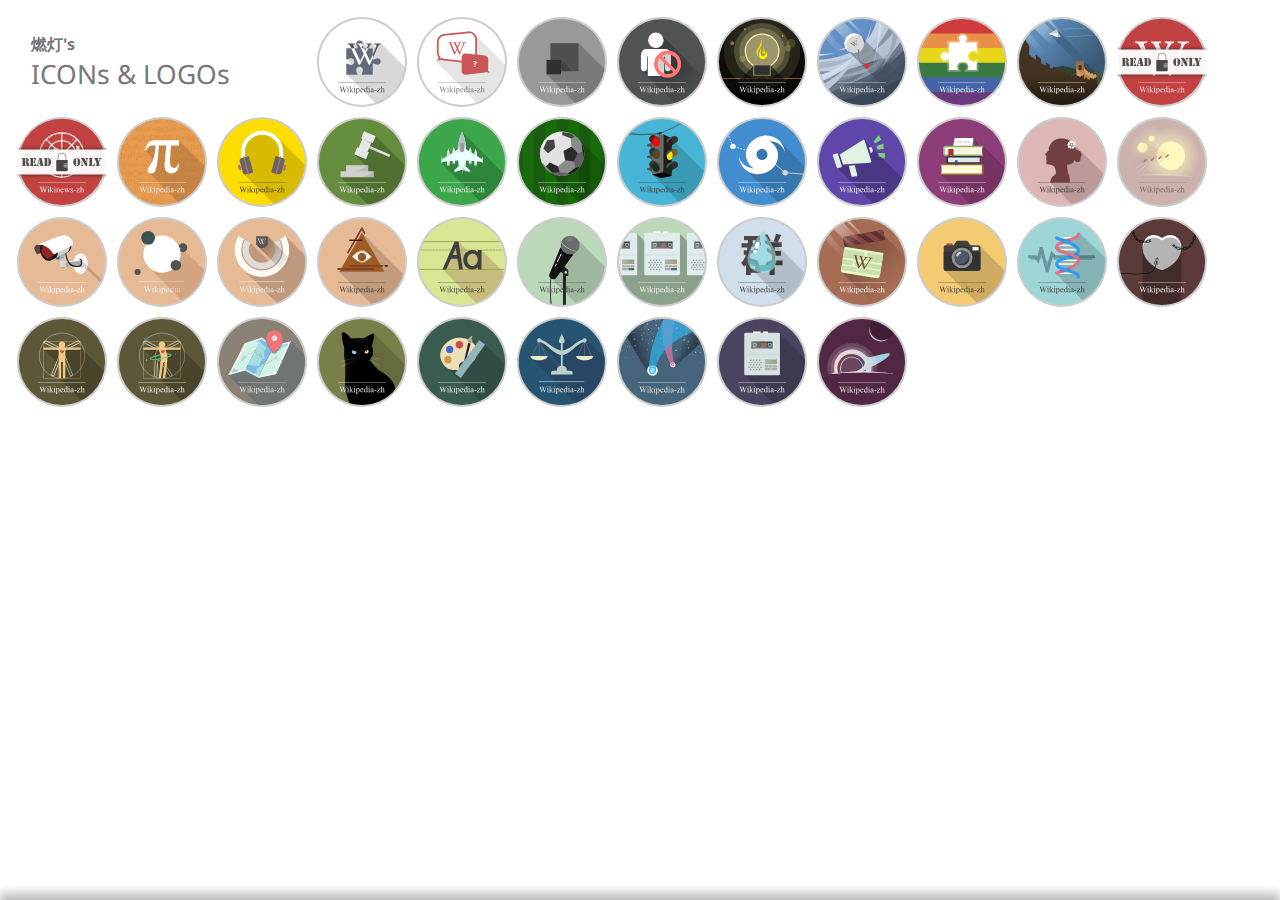
<file: index.html>
<!DOCTYPE html>
<html xmlns="http://www.w3.org/1999/xhtml" xml:lang="en" lang="en">
<head>
	<!-- css -->
	<link rel="stylesheet" type="text/css" href="css/index.css">
	<link href="https://fonts.googleapis.com/css?family=Literata|Noto+Sans:400,700&display=swap" rel="stylesheet">

	<!-- js -->
	<script
  src="https://code.jquery.com/jquery-1.12.4.min.js"
  integrity="sha256-ZosEbRLbNQzLpnKIkEdrPv7lOy9C27hHQ+Xp8a4MxAQ="
  crossorigin="anonymous"></script>
	<script type="text/javascript" src="js/index.js"></script>

	<!-- data -->
	<title>Wikipedia-zh</title>
	<meta name="viewport" content="width=device-width, initial-scale=1">
	<link rel="shortcut icon" href="Wikipedia_zh_logo.png">
	<meta name="viewport" content="width=device-width, initial-scale=1.0">
	<!-- <meta name="robots" content="noindex"> -->
	<meta http-equiv="Content-Type" content="text/xhtml; charset=UTF-8" />
</head>
<body>
	<main id="icons-container">
		<div id="x-cushion" class="noselect">
			<div>
				<span>燃灯's</span>
				<span>ICONs & LOGOs</span>
			</div>
		</div>
	</main>
	<div id="inspector">
		<div id="background-blur"></div>
		<div class="shadowed" id="image"></div>
		<div id="text-instructions">
			<div id="title"></div>
			<table>
				<tr>
					<td class="item-name" title="Description.">DESC.</td>
					<td id="description"></td>
				</tr>
				<tr>
					<td class="item-name" title="Author.">AU.</td>
					<td ><span id="author"></span>
				</tr>
				<tr class="shown-when-expanded">
					<td class="item-name" title="Date of creation.">DATE</td>
					<td ><span id="date"></span>
				</tr>
				<tr>
					<td class="item-name" title="Source.">SRC.</td>
					<td id="source"></td>
				</tr>
				<tr class="shown-when-expanded">
					<td class="item-name" title="The creation of this media.">CR8.</td>
					<td ><span id="cr8"></span>
				</tr>
				<tr class="shown-when-expanded">
					<td class="item-name" title="Tool used to generate this media.">TOOL</td>
					<td ><span id="tool"></span>
				</tr>
				<tr>
					<td class="item-name" title="License.">LIC.</td>
					<td id="license"></td>
				</tr>
			</table>
		<a id="secondDownloadButton" href="#">Download</a>
		</div>		

		<div id="buttons-container">
			<a id="download-button" href="#">Download</a>
			<a id="more-button" href="#">More Info</a>
		</div>

		<a href="#" class="view-more-button" id="x"></a>
		<a class="view-more-button" id="left"></a>
		<a class="view-more-button" id="right"></a>
	</div>
	<div id="mobile-warning">
		<div>This site does not support mobile devices. Why? Cuz I have too many books to read.</div>
	</div>
</body>
</html>
</file>
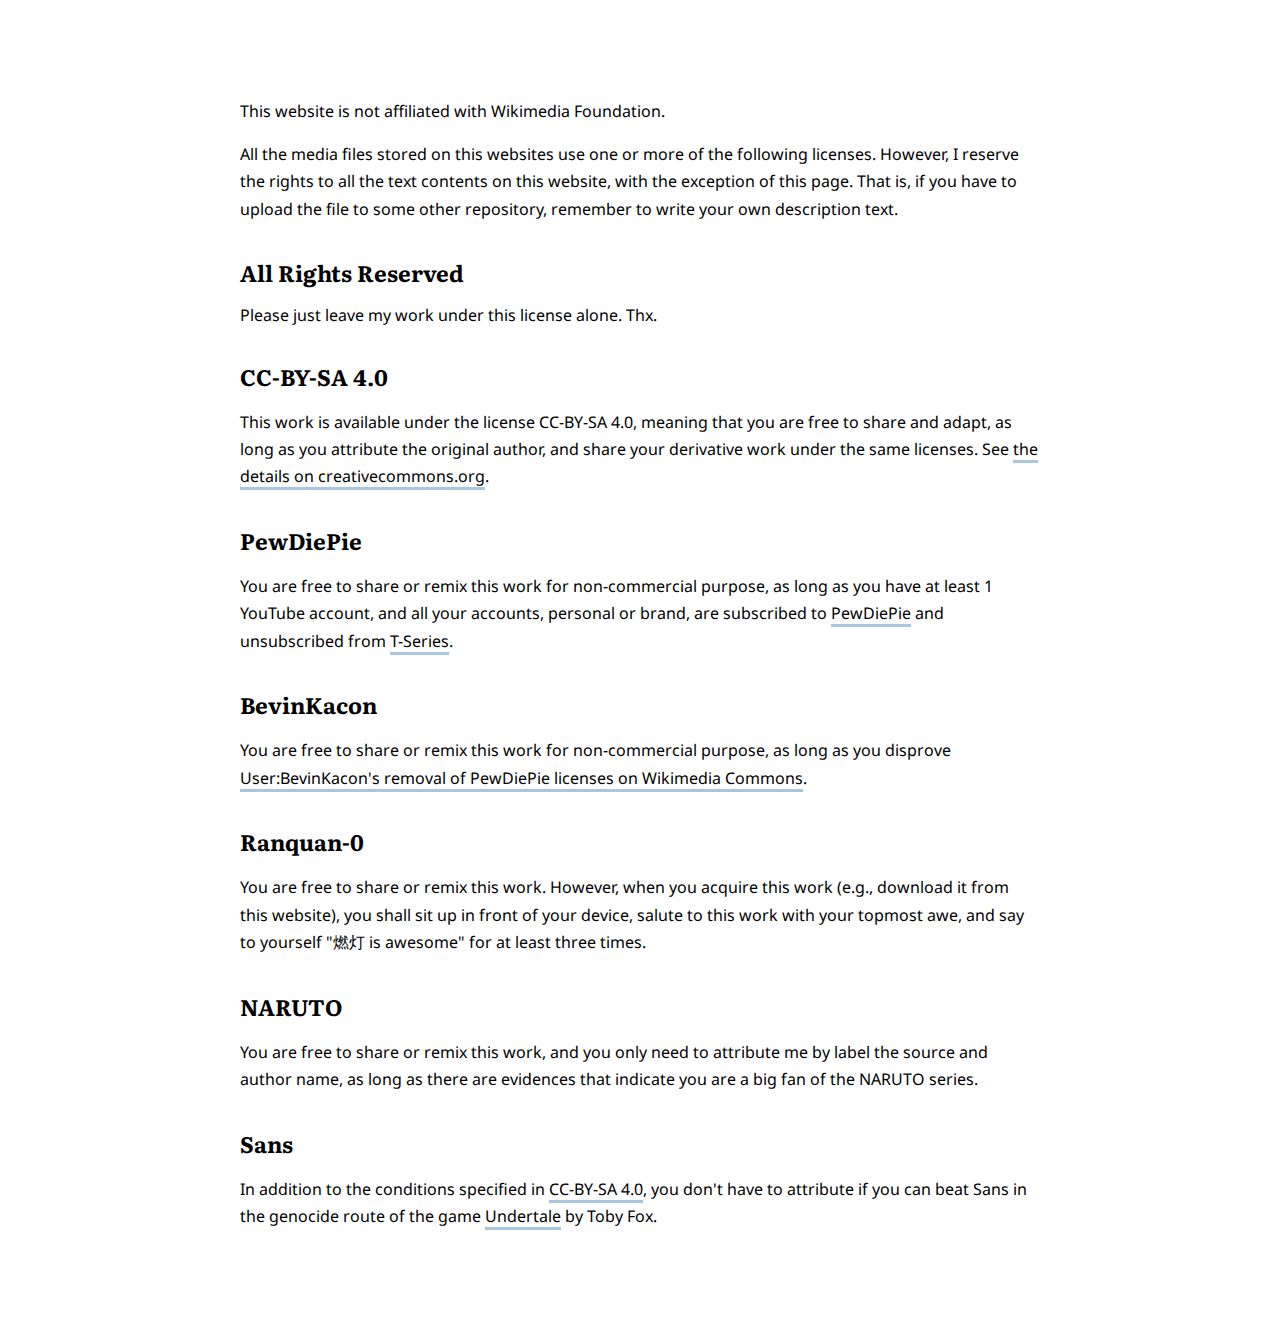
<file: license.html>
<!DOCTYPE html>
<html>
<head>
	<link rel="stylesheet" type="text/css" href="css/license.css">
	<link href="https://fonts.googleapis.com/css?family=Literata|Noto+Sans:400,700&display=swap" rel="stylesheet">
	<title>Licenses | Wikipedia-zh</title>
	<link rel="shortcut icon" href="Wikipedia_zh_logo.png">
	<meta http-equiv="Content-Type" content="text/xhtml; charset=UTF-8" />
	<meta name="viewport" content="width=device-width, initial-scale=1.0">
</head>
<body>
	<div>
		<p>This website is not affiliated with Wikimedia Foundation.</p>

		<p>All the media files stored on this websites use one or more of the following licenses. However, I reserve the rights to all the text contents on this website, with the exception of this page. That is, if you have to upload the file to some other repository, remember to write your own description text.</p>
		
		<h1 id="All Rights Reserved">All Rights Reserved</h1>
		Please just leave my work under this license alone. Thx.

		<h1 id="CC-BY-SA 4.0">CC-BY-SA 4.0</h1>
		<p>This work is available under the license CC-BY-SA 4.0, meaning that you are free to share and adapt, as long as you attribute the original author, and share your derivative work under the same licenses. See <a href="https://creativecommons.org/licenses/by-sa/4.0/">the details on creativecommons.org</a>.</p>

		<h1 id="PewDiePie">PewDiePie</h1>
		<p>You are free to share or remix this work for non-commercial purpose, as long as you have at least 1 YouTube account, and all your accounts, personal or brand, are subscribed to <a href="https://www.youtube.com/channel/UC-lHJZR3Gqxm24_Vd_AJ5Yw">PewDiePie</a> and unsubscribed from <a href="https://www.youtube.com/user/tseries">T-Series</a>.</p>

		<h1 id="BevinKacon">BevinKacon</h1>
		<p>You are free to share or remix this work for non-commercial purpose, as long as you disprove <a href="https://commons.wikimedia.org/w/index.php?title=File:Wikipedia_zh_random_12.svg&diff=349020655&oldid=344302086">User:BevinKacon's removal of PewDiePie licenses on Wikimedia Commons</a>.</p>

		<h1 id="Ranquan-0">Ranquan-0</h1>
		<p>You are free to share or remix this work. However, when you acquire this work (e.g., download it from this website), you shall sit up in front of your device, salute to this work with your topmost awe, and say to yourself "燃灯 is awesome" for at least three times.</p>

		<h1 id="NARUTO">NARUTO</h1>
		<p>You are free to share or remix this work, and you only need to attribute me by label the source and author name, as long as there are evidences that indicate you are a big fan of the NARUTO series.</p>

		<h1 id="Sans">Sans</h1>
		<p>In addition to the conditions specified in <a href="#CC-BY-SA 4.0">CC-BY-SA 4.0</a>, you don't have to attribute if you can beat Sans in the genocide route of the game <a href="https://undertale.com/">Undertale</a> by Toby Fox.</p>
	</div>
</body>
</html>
</file>
<file: css/index.css>
body {
	padding: 0;
	margin: 0;
	border: 0;
	font-size: 11pt;
	font-family: var(--sans-serif);
	--serif: 'Literata', serif;
	--sans-serif: 'Noto Sans', sans-serif;
	--inspector-height: 200px;
	--button-container-width: 210px;
	--icon-size: 100px;
	--preview-image-size: 250px;
}

.noselect {
  -webkit-touch-callout: none; /* iOS Safari */
    -webkit-user-select: none; /* Safari */
     -khtml-user-select: none; /* Konqueror HTML */
       -moz-user-select: none; /* Firefox */
        -ms-user-select: none; /* Internet Explorer/Edge */
            user-select: none; /* Non-prefixed version, currently
                                  supported by Chrome and Opera */
}

#icons-container {
	padding: 12px 12px calc(var(--inspector-height) + var(--preview-image-size)*0.5) 12px;
}

.icons {
	background-position: center; 
	background-size: 90%;
	background-repeat: no-repeat;
	width: var(--icon-size); 
	height: var(--icon-size);
	float: left;
	position: relative;
	cursor: crosshair;
}

#x-cushion {
	width: calc(var(--icon-size)*3);
	height: var(--icon-size);
	float: left;
	box-sizing: border-box;
	display: inline-block;
	padding: 1.3em;
	position: relative;
}

#x-cushion div {
	position: absolute;
	top: 50%;
	transform: translateY(-50%);
}

#x-cushion div span {
	display: block;
	color: #777;
	font-weight: bold;
	font-size: 110%;
}

#x-cushion div span:nth-child(2){
	font-size: 180%;
	font-weight: 400;
}

/*#icons-container div::after {
	content: '';
	width: 100%;
	height: 100%;
	position: absolute;
	top: 0;
	left: 0;
	background-color: #0006;
	opacity: 0;
}*/

#icons-container div:hover::after {
	opacity: 1;
	transition-duration: 400ms;
}

#inspector {
	width: 100%;
	height: var(--inspector-height);
	position: fixed;
	bottom: 0;
	left: 0;
	background: #333;
	box-shadow: 0 -7px 9px #0004;
	transform: translateY(100%);
}

#inspector.expanded {
	height: 100%;
	transition: ease-in-out 600ms;
}

#inspector.unhidden {
	transition: ease-in-out 200ms;
	transform: translateY(0%);
}

#image {
	position: absolute;
	left: 20px;
	top: 0;
	transform: translateY(-40%);
	width: var(--preview-image-size);
	height: var(--preview-image-size);
	background-position: center; 
	background-size: contain; 
	background-repeat: no-repeat;
	transition: ease-out 300ms;
}

.expanded #image {
	top: 50%;
	left: 30px;
	width: 400px;
	height: 400px;
	transform: translateY(-50%);
	transition: ease-out 300ms;
}

#background-blur {
	opacity: 0;
	position: absolute;
	left: 0;
	top: 0;
	width:100%;
	height: 100%;
	background-size: cover;
	background-repeat: no-repeat;
	background-position: center;
}

.expanded #background-blur {
	opacity: 0.5;
	-webkit-filter: blur(40px);
	-moz-filter: blur(40px);
	-o-filter: blur(40px);
	-ms-filter: blur(40px);
	filter: blur(40px);
	/*transition: ease-out 300ms;*/
}

#text-instructions {
	margin: 12px var(--button-container-width) 12px 310px;
	color: white;
	z-index: 9;
	position: relative;
}

.expanded #text-instructions {
	margin-left: 470px;
	margin-right: 6vw;
	max-width: 800px;
	transform: translateY(-50%);
	top: 50%;
	position: absolute;
	transition: ease-out 300ms;
	font-size: 110%;
}

#text-instructions div {
	margin-top: 0.5em;
}

#text-instructions table tr td {
	padding: 0.2em 0.5em 0.2em 0;
}

.item-name {
	/*font-size: 80%;*/
	font-weight: 600;
	color: #fff8;
	vertical-align: top;
	text-align: right;
}

#title {
	font-family: var(--serif);
	font-size: 180%;
}

.shadowed {
	-webkit-filter: drop-shadow(2px 5px 5px #222);
	filter: drop-shadow(2px 5px 5px #222);
}

.underlined::after, .clicked::after {
	content: '';
	position: absolute;
	bottom: -2px;
	left: 50%;
	transform: translateX(-50%);
	width: 25%;
	height: 5px;
	background-color: #bbb;
	border-radius: 999px;
}

.clicked::after  {
	background-color: #58f;
}

.shown-when-expanded {
	display: none;
}

.expanded .shown-when-expanded {
	display: table-row;
}

.expanded #cr8 a {
	color: white;
}

#license a {
	background: #0003;
	padding: 5px 10px;
	margin-right: 4px;
	margin-bottom: 2px;
	border-radius: 99px;
	font-size: 80%;
	color: inherit;
	text-decoration: none;
	display: inline-block;
}

#license a:hover {
	background: #0008;
	transition-duration: 300ms;
}

#buttons-container {
	position: absolute;
	right: 0;
	top: 0;
	width: var(--button-container-width);
	padding: 1.5em 0 1em 1em;
	box-sizing: border-box;
}

#buttons-container a, #secondDownloadButton {
	background-color: #35b;
	padding: 0.5em 1em;
	display: block;
	width: calc(0.8 * var(--button-container-width));
	margin: 0 auto 0.7em;
	text-decoration: none;
	box-sizing: border-box;
	color: white;
	text-align: center;
	font-size: 120%;
	font-weight: 700;
}

.expanded #buttons-container {
	display: none;
}

#buttons-container a:hover, #secondDownloadButton:hover {
	background-color: #58f;
	transition-duration: 200ms;
}

#secondDownloadButton {
	display: none;
	font-size: calc(11pt * 1.2);
	margin-top: 1em;
}

.expanded #secondDownloadButton {
	display: inline-block;
}

.view-more-button {
	position: fixed;
	background-size: contain;
	background-position: center;
	background-repeat: no-repeat;
	display: none;
	width: 80px;
	height: 80px;
	transition-duration: 300ms;
	opacity: 0;
}

#x {	
	background-image: url('../x.svg');
	top: 0;
	left: 0;
}

#left, #right {
	background-size: 40%;
	background-image: url('../left.svg');
	left: 190px;
	cursor: pointer;
}

#left {
	transform: translateX(-50%);
}

#right {
	transform: translateX(50%) rotate(180deg);
}

.expanded .view-more-button {
	display: inline-block;
	opacity: 0.4;
	transition: 900ms ease-in;
}

.expanded #left, .expanded #right {
	transition-duration: 500ms;
	bottom: 3vh;
}

.expanded .view-more-button:hover {
	opacity: 1;
	transition-duration: 500ms;
}

#mobile-warning {
	display: none;
}

#mobile-warning div {
	transform: translate(-50%, -50%);
	position: absolute;
	top: 50%;
	left: 50%;
	font-weight: bold;
	color: #555;
	font-size: 150%;
}

@media only screen and (max-width: 800px) {
	#icons-container, #inspector {
		display: none;
	}

	#mobile-warning {
		display: block;
	}
}

@media only screen and (max-width: 1024px) {
	body {
		--inspector-height: 250px;
	}
	
	.expanded #text-instructions {
		font-size: 100%;
		margin-right: 1em;
	}
}
</file>
<file: css/license.css>
body {
	padding: 0;
	margin: 0;
	border: 0;
	font-size: 12pt;
	font-family: var(--sans-serif);
	--serif: 'Literata', serif;
	--sans-serif: 'Noto Sans', sans-serif;
}

div {
	max-width: 800px;
	margin: 50px auto;
	padding: 2em;
}

h1 {
	font-family: var(--serif);
	font-size: 140%;
	margin-top: 1.5em;
}

p {
	font-family: var(--sans-serif);
	line-height: 170%;
}

a {
	color: inherit;
	text-decoration: none;
	border-bottom: 3px solid #48b7;
}

a:hover {
	border-color: #48bc;
	transition-duration: 300ms;
}
</file>
